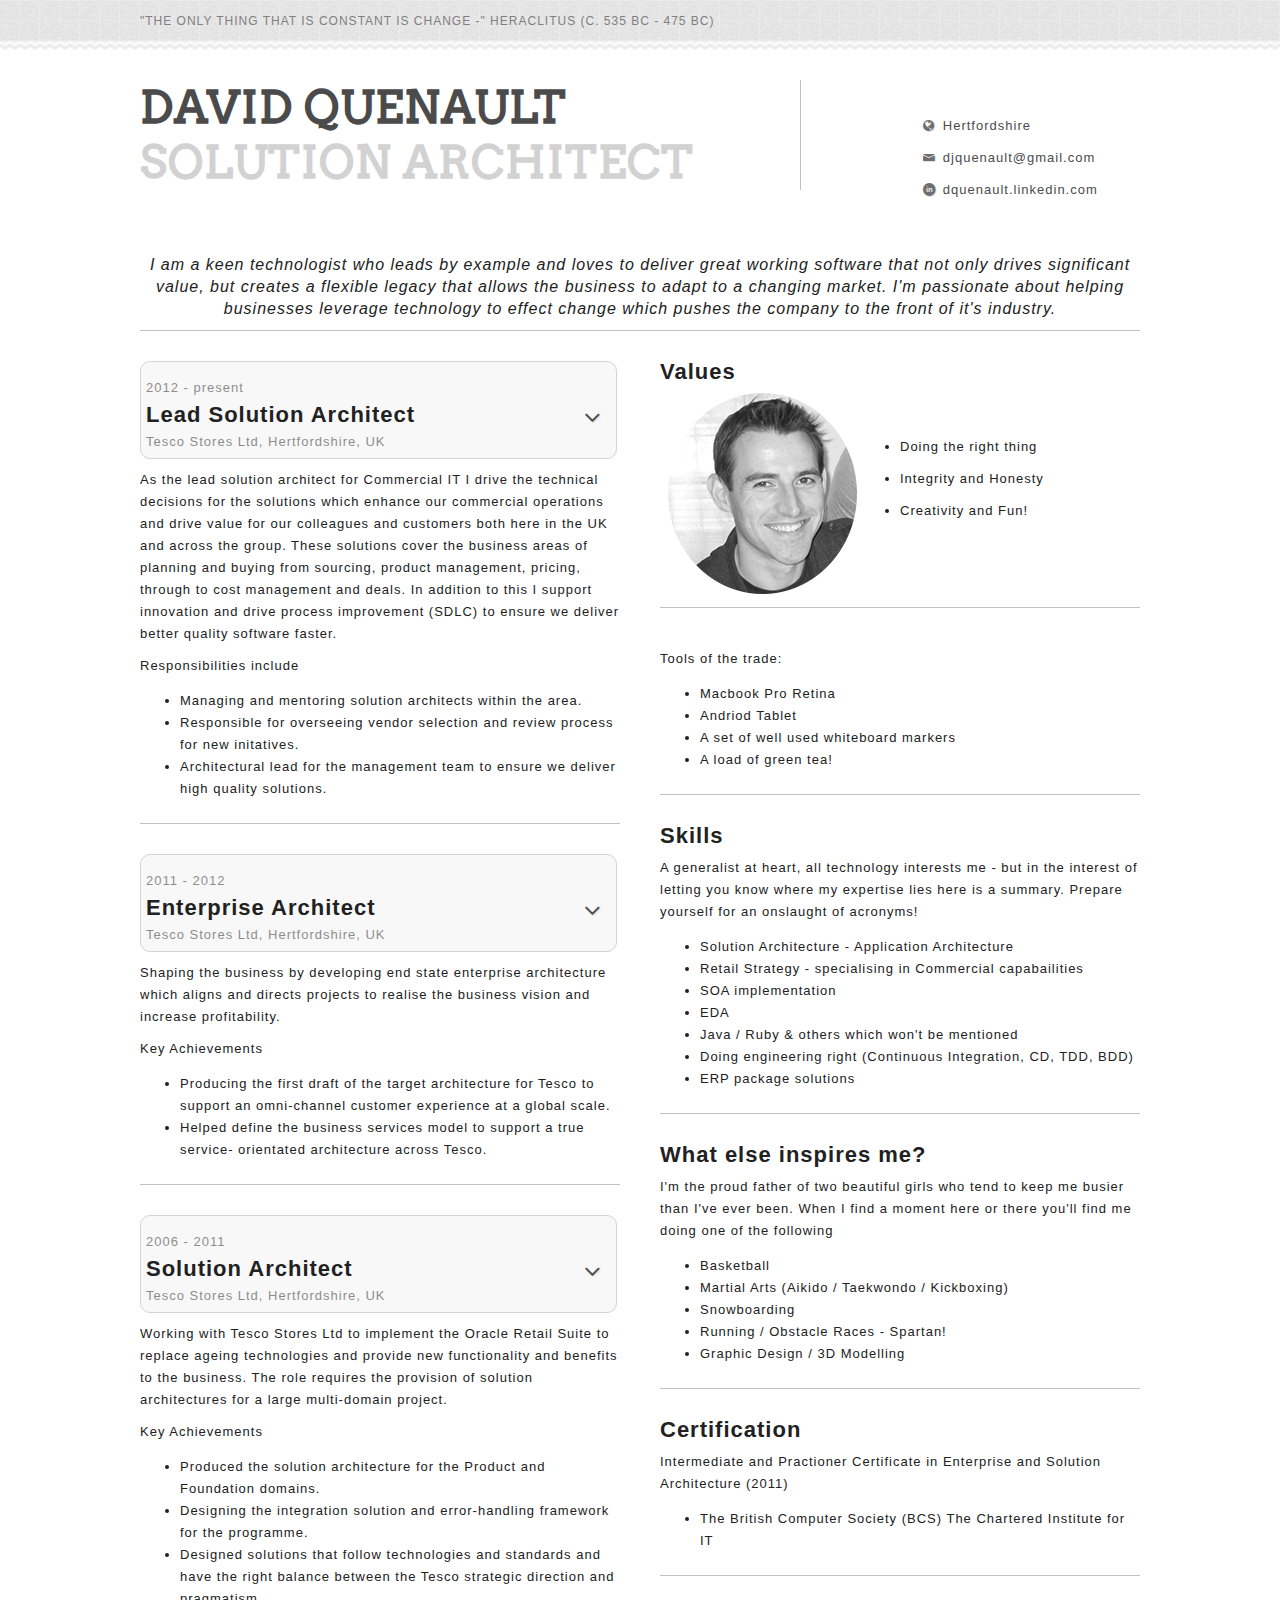
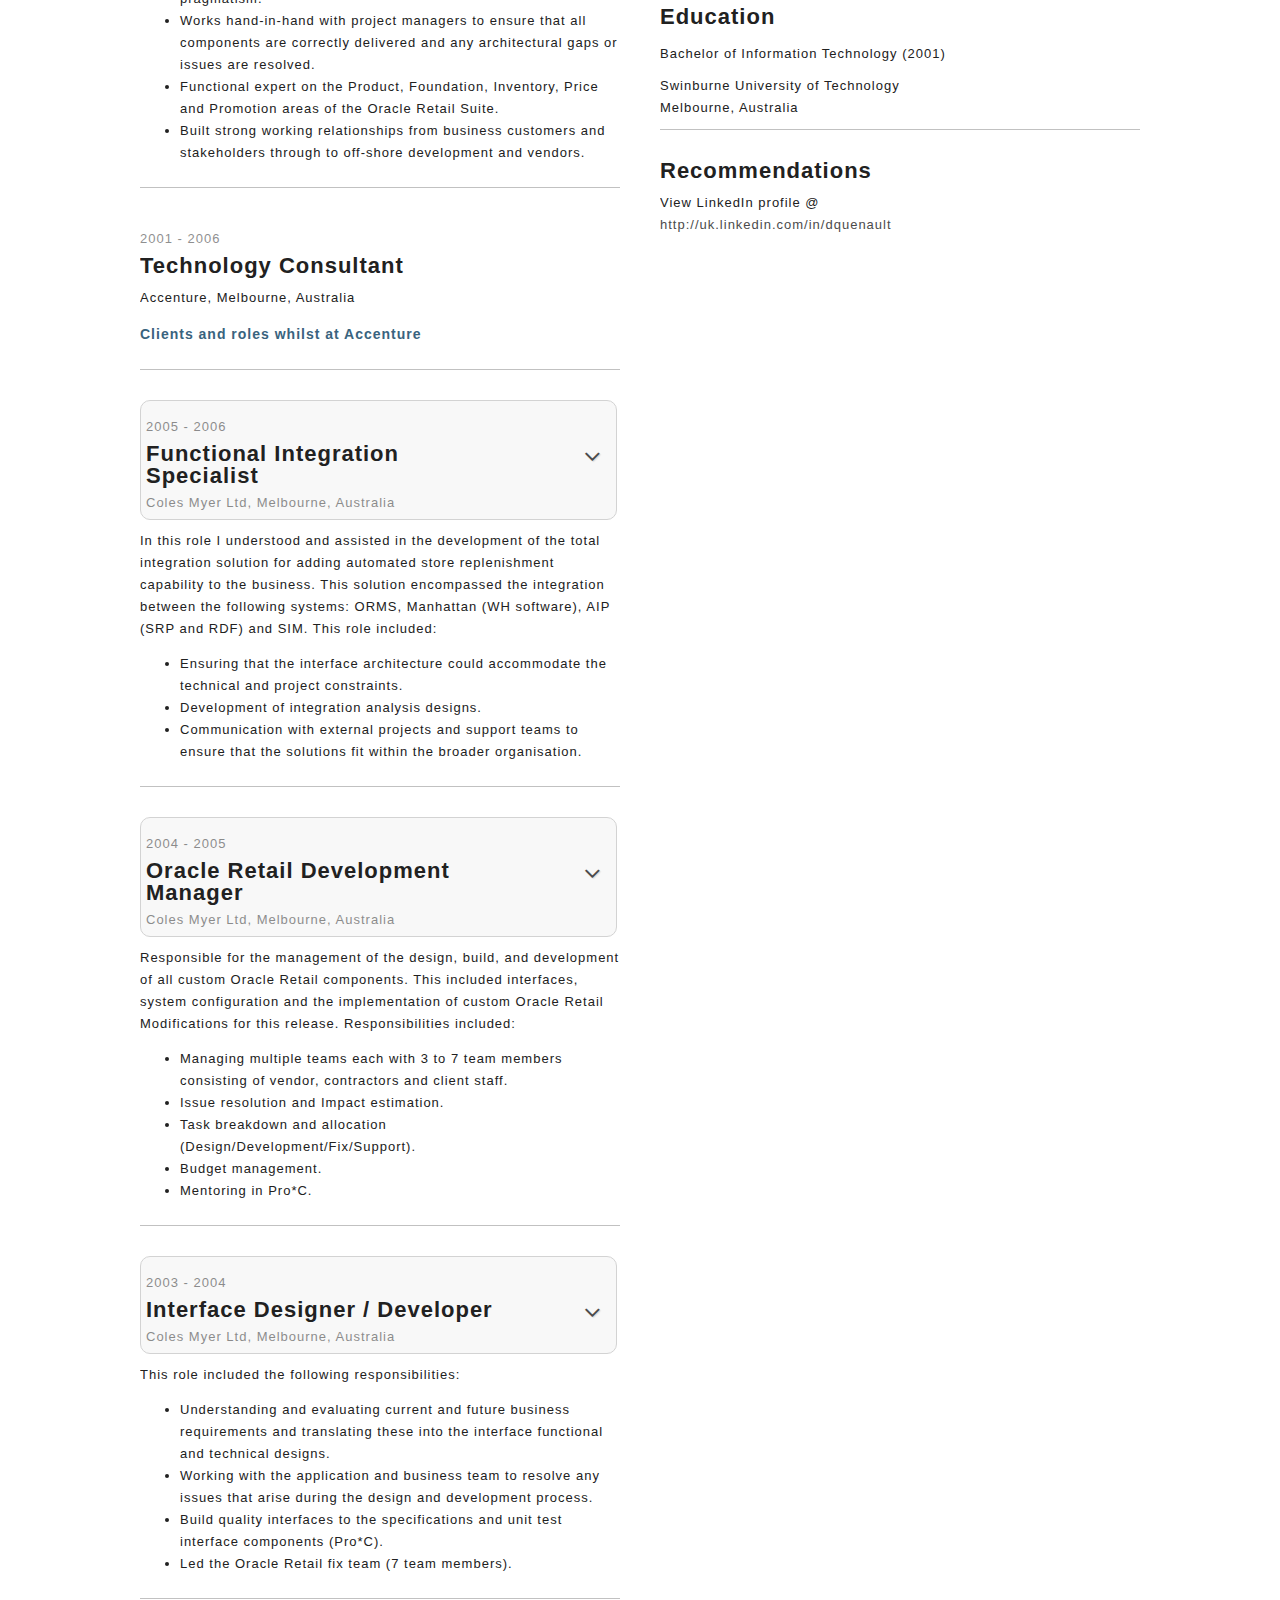
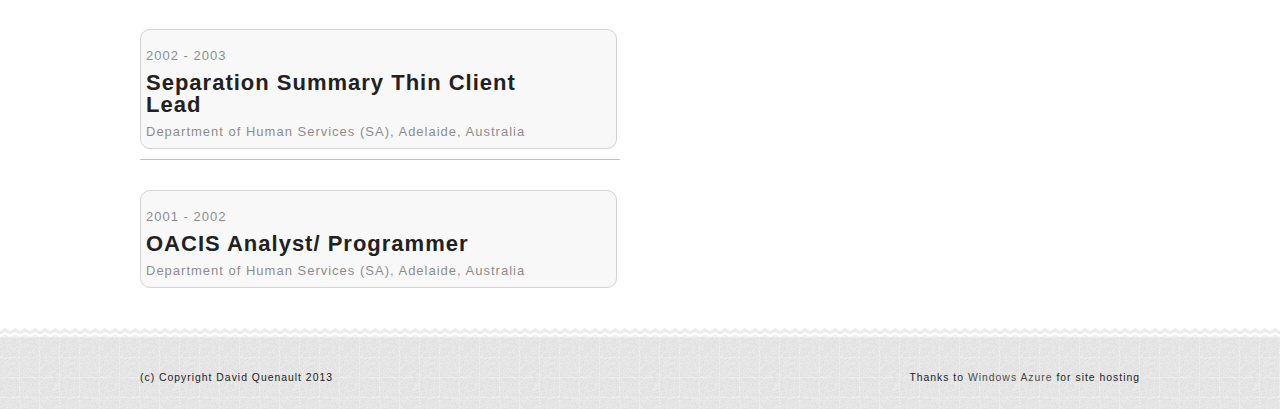
<file: index.html>
<!DOCTYPE HTML>
<html lang="en-GB">
  <head> 
    <title>David Quenault</title> 
    <link rel="stylesheet" type="text/css" href="css/styles.css" />
    <link rel="stylesheet" type="text/css" href="css/glyths.css" />
    <link rel="stylesheet" type="text/css" href="css/animation.css" />
  </head>

  <body>
  	 	
  <section id="header_top">
 	<p>"The Only Thing That Is Constant Is Change -" Heraclitus (c. 535 BC - 475 BC)</p>
  </section>

  <div class="fuzzydividertop"></div>
  
  <section id="page">

  	<section id="header">
	    <h1>
	    	<span>David Quenault</span>
	    	<br>
	    	 Solution Architect
	    </h1>	

		<ul id="contact_details">
			<li><span aria-hidden="true" class="icon-globe"></span> Hertfordshire</li>
			<li><span aria-hidden="true" class="icon-mail-1"></span> <a href="mailto:djquenault@gmail.com">djquenault@gmail.com</a></li>
			<li><span aria-hidden="true" class="icon-linkedin-circled"></span> <a href="http://www.linkedin.com/in/dquenault">dquenault.linkedin.com</a></li>
		</ul>

		<section>
			<p id="elevatorspeech">I am a keen technologist who leads by example and loves to deliver great working software that not only drives significant value, but creates a flexible legacy that allows the business to adapt to a changing market. I'm passionate about helping businesses leverage technology to effect change which pushes the company to the front of it's industry.</p>
		</section>

	</section>

	
	<section id="content_left">

		<article class="experience">
		  <div class="exp_header">
			<p class="datefromto">2012 - present</p>
			<p class="subtitle rolename">Lead Solution Architect</p>
			<p aria-hidden="true" class="icon-angle-down icon"></p>	
			<p class="rolelocation">Tesco Stores Ltd, Hertfordshire, UK</p>	    
		 </div>
		<div class="exp_body">
			
			<p class="description">As the lead solution architect for Commercial IT I drive the technical decisions for the solutions which enhance our commercial operations and drive value for our colleagues and customers both here in the UK and across the group. These solutions cover the business areas of planning and buying from sourcing, product management, pricing, through to cost management and deals.

			In addition to this I support innovation and drive process improvement (SDLC) to ensure we deliver better quality software faster.</p>
			<P class="achievements">Responsibilities include
				<ul>
					<li>Managing and mentoring solution architects within the area.</li>
					<li>Responsible for overseeing vendor selection and review process for new initatives.</li>
					<li>Architectural lead for the management team to ensure we deliver high quality solutions.</li>
				</ul>
			</p>
		</div>
		</article>

				<article class="experience">
		  <div class="exp_header">
			<p class="datefromto">2011 - 2012</p>
			<p class="subtitle rolename">Enterprise Architect</p>
			<p aria-hidden="true" class="icon-angle-down icon"></p>	
			<p class="rolelocation">Tesco Stores Ltd, Hertfordshire, UK</p>	    
		 </div>
		<div class="exp_body">
			<p class="description">Shaping the business by developing end state enterprise architecture which aligns and directs projects to realise the business vision and increase profitability.
			<P class="achievements">Key Achievements
				<ul>
					<li>Producing the first draft of the target architecture for Tesco to support an omni-channel customer experience at a global scale.</li>
					<li>Helped define the business services model to support a true service- orientated architecture across Tesco.</li>
				</ul>
			</p>
		</div>
		</article>

		<article class="experience">
		  <div class="exp_header">
			<p class="datefromto">2006 - 2011</p>
			<p class="subtitle rolename">Solution Architect</p>
			<p aria-hidden="true" class="icon-angle-down icon"></p>	
			<p class="rolelocation">Tesco Stores Ltd, Hertfordshire, UK</p>	    
		 </div>
		<div class="exp_body">
			
			<p class="description">Working with Tesco Stores Ltd to implement the Oracle Retail Suite to replace ageing technologies and provide new functionality and benefits to the business. The role requires the provision of solution architectures for a large multi-domain project.</p>
			<P class="achievements">Key Achievements
				<ul>
					<li>Produced the solution architecture for the Product and Foundation domains.</li>
					<li>Designing the integration solution and error-handling framework for the programme.</li>
					<li>Designed solutions that follow technologies and standards and have the right balance between the Tesco strategic direction and pragmatism.</li>
					<li>Works hand-in-hand with project managers to ensure that all components are correctly delivered and any architectural gaps or issues are resolved.</li>
					<li>Functional expert on the Product, Foundation, Inventory, Price and Promotion areas of the Oracle Retail Suite.</li>
					<li>Built strong working relationships from business customers and stakeholders through to off-shore development and vendors.</li>
				</ul>
			</p>
		</div>
		</article>

		<article>
			<p class="datefromto">2001 - 2006</p>
			<p class="subtitle rolename">Technology Consultant</p>
			<p class="rolelocation">Accenture, Melbourne, Australia</p>

			<h3>Clients and roles whilst at Accenture</h3>
		</article>

		<article>
			<div class="exp_header">
				<p class="datefromto">2005 - 2006</h3>
				<p class="subtitle rolename">Functional Integration Specialist</h2>
				<p aria-hidden="true" class="icon-angle-down icon"></p>	
				<p class="rolelocation">Coles Myer Ltd, Melbourne, Australia</p>
			</div>
			<div class="exp_body">
				<p class="description">In this role I understood and assisted in the development of the total integration solution for adding automated store replenishment capability to the business. This solution encompassed the integration between the following systems: ORMS, Manhattan (WH software), AIP (SRP and RDF) and SIM. This role included:
				<ul>
					<li>Ensuring that the interface architecture could accommodate the technical and project constraints.</li>
					<li>Development of integration analysis designs.</li>
					<li>Communication with external projects and support teams to ensure that the solutions fit within the broader organisation.</li>
				</ul>
					</p>
			</div>
		</article>

		<article>
			<div class="exp_header">
				<p class="datefromto">2004 - 2005</p>
				<p class="subtitle rolename">Oracle Retail Development Manager</p>
				<p aria-hidden="true" class="icon-angle-down icon"></p>	
				<p class="rolelocation">Coles Myer Ltd, Melbourne, Australia</p>
			</div>
			<div class="exp_body">
				<p class="description">Responsible for the management of the design, build, and development of all custom Oracle Retail components. This included interfaces, system configuration and the implementation of custom Oracle Retail
				Modifications for this release. Responsibilities included:
				<ul>
					<li>Managing multiple teams each with 3 to 7 team members consisting of vendor, contractors and client staff.</li>
					<li>Issue resolution and Impact estimation.</li>
					<li>Task breakdown and allocation (Design/Development/Fix/Support).</li>
					<li>Budget management.</li>
					<li>Mentoring in Pro*C.</li>
					</ul></p>
			</div>
		</article>

<article>
	<div class="exp_header">
<p class="datefromto">2003 - 2004</p>
<p class="subtitle rolename">Interface Designer / Developer</p>
			<p aria-hidden="true" class="icon-angle-down icon"></p>	
<p class="rolelocation">Coles Myer Ltd, Melbourne, Australia</p>
</div>
<div class="exp_body">
<p class="description">This role included the following responsibilities:
<ul>
	<li>Understanding and evaluating current and future business requirements and translating these into the interface functional and technical designs.</li>
	<li>Working with the application and business team to resolve any issues that arise during the design and development process.</li>
	<li>Build quality interfaces to the specifications and unit test interface components (Pro*C).</li>
	<li>Led the Oracle Retail fix team (7 team members).</li>
</ul></p>
</div>
</article>

<article>
		<div class="exp_header">
<p class="datefromto">2002 - 2003</p>
<p class="subtitle rolename">Separation Summary Thin Client Lead</p>
<p class="rolelocation">Department of Human Services (SA), Adelaide, Australia</p>
</div>
</article>

<article>
		<div class="exp_header">
<p class="datefromto">2001 - 2002</p>
<p class="subtitle rolename">OACIS Analyst/ Programmer</p>
<p class="rolelocation">Department of Human Services (SA), Adelaide, Australia</p>
</div>
</article>

	</div>
</section>


<section id="content_right">
	<article>
		<p class="subtitle">Values</p>
		<img src="css/images/profile_photo.png" alt="Profile Picture" id="me"></img>
		<ul id="values">
			<li><p><span aria-hidden="true" class=".icon-info-circled"></span>Doing the right thing</li>
			<li><p><span aria-hidden="true" class=".icon-info-circled"></span>Integrity and Honesty</li>
			<li><p><span aria-hidden="true" class=".icon-info-circled"></span>Creativity and Fun!</li>
		</ul>
	</article>
	<article>
		<p>Tools of the trade:
		<ul>
			<li>Macbook Pro Retina</li>
			<li>Andriod Tablet</li>
			<li>A set of well used whiteboard markers</li>
			<li>A load of green tea!</li>
		</ul>
	</article>

	<article>
		<p class="subtitle">Skills</p><!-- To add <div id="chart"></div> -->
		<P>A generalist at heart, all technology interests me - but in the interest of letting you know where my expertise lies here is a summary. Prepare yourself for an onslaught of acronyms!</p>
			<ul>
				<li>Solution Architecture - Application Architecture</li>
				<li>Retail Strategy - specialising in Commercial capabailities</li>
				<li>SOA implementation</li>
				<li>EDA</li>
				<li>Java / Ruby & others which won't be mentioned</li>
				<li>Doing engineering right (Continuous Integration, CD, TDD, BDD)</li>
				<li>ERP package solutions</li>
			</ul>

	</article>

	
	<article>
	<p class="subtitle">What else inspires me?</p>
	<p>I'm the proud father of two beautiful girls who tend to keep me busier than I've ever been. When I find a moment here or there you'll find me doing one of the following</p>
	<ul class ="skills">
		<li>Basketball</li>
		<li>Martial Arts (Aikido / Taekwondo / Kickboxing)</li>
		<li>Snowboarding</li>
		<li>Running / Obstacle Races - Spartan!</li>
		<li>Graphic Design / 3D Modelling</li>
	</ul>

	<!-- dot selector
		<ul id="frame-indicator">
			<li></li>
			<li class="selected"></li>
			<li></li>
			<li></li>
			<li></li>
		</ul>-->
	</article>

		<article>
			<p class="subtitle">Certification</p>
			<p>Intermediate and Practioner Certificate in Enterprise and Solution Architecture (2011)</p>
			<ul id="">
				<li class="edu">The British Computer Society (BCS) The Chartered Institute for IT</li>
			</ul>
		</article>

		<article>
			<h2>Education</h2>
			<p>Bachelor of Information Technology (2001)</p>
			<p>Swinburne University of Technology<br>
		Melbourne, Australia</p>
		</article>

	
	<article>
		<p class="subtitle">Recommendations</p>
		View LinkedIn profile @<br>
		<a href="http://uk.linkedin.com/in/dquenault">http://uk.linkedin.com/in/dquenault</a>
	</article>

	</section>

	<section>

		<!--<img id="skills" src="css/images/skills.png" alt="Skills matrix"></img>-->
	</section>

	
	</section>
	</section> <!-- Page wrapper -->
	<div class="fuzzydividerbtm"></div>
	<footer>
	 	<section id="footer_box">
	 		<p id="copyright">(c)	Copyright David Quenault 2013</p>
	 		<p id="ack">Thanks to <a href="https://www.windowsazure.com">Windows Azure</a> for site hosting</p>
	 	</seciton>
	</footer>

	 <!-- Javascript loads -->
	 <script src="http://d3js.org/d3.v3.min.js" charset="utf-8"></script>
	 <script src="http://ajax.googleapis.com/ajax/libs/jquery/1.10.2/jquery.min.js"></script>

	 <!-- D3js charts turned off
	 <script type="text/javascript" src="js/barchart_skills.js"></script>
	 <script type="text/javascript" src="js/interests_chart.js"></script>
	 -->
	 <script type="text/javascript" src="js/site.js"></script>

 	</body>
</html>
</file>
<file: css/glyths.css>
@font-face {

  font-family: 'social-glyths';
  src: url('font/social-glyths/social-glyths.eot');
  src: url('font/social-glyths/social-glyths.eot?#iefix') format('embedded-opentype'),
       url('font/social-glyths/social-glyths.woff') format('woff'),
       url('font/social-glyths/social-glyths.ttf') format('truetype'),
       url('font/social-glyths/social-glyths.svg#entypo') format('svg');
       font-weight: normal; 
       font-style: normal;
}
 
 [class^="icon-"]:before, [class*=" icon-"]:before {
  font-family: "social-glyths";
  font-style: normal;
  font-weight: normal;
  speak: none;
  display: inline-block;
  text-decoration: inherit;
  width: 1em;
  margin-right: .2em;
  text-align: center;
  opacity: .8; /*lighten*/
 
  /* For safety - reset parent styles, that can break glyph codes*/
  font-variant: normal;
  text-transform: none;
     
  /* fix buttons height, for twitter bootstrap */
  line-height: 1em;
 
  /* Animation center compensation - margins should be symmetric */
  /* remove if not needed */
  margin-left: .2em;
 
  /* you can be more comfortable with increased icons size */
  /* font-size: 120%; */
 
  /* Uncomment for 3D effect */
  text-shadow: 1px 1px 1px rgba(127, 127, 127, 0.3);
}
 
.icon-github-circled:before { content: '\e83b'; } /* '' */
.icon-cloud:before { content: '\e80c'; } /* '' */
.icon-mail-1:before { content: '\e834'; } /* '' */
.icon-edit:before { content: '\e830'; } /* '' */
.icon-ok-circled:before { content: '\e811'; } /* '' */
.icon-info-circled:before { content: '\e812'; } /* '' */
.icon-retweet:before { content: '\e816'; } /* '' */
.icon-comment-1:before { content: '\e817'; } /* '' */
.icon-chat:before { content: '\e818'; } /* '' */
.icon-off:before { content: '\e81f'; } /* '' */
.icon-spin3:before { content: '\e80d'; } /* '' */
.icon-firefox:before { content: '\e80e'; } /* '' */
.icon-chrome:before { content: '\e80f'; } /* '' */
.icon-ie:before { content: '\e810'; } /* '' */
.icon-twitter:before { content: '\e82d'; } /* '' */
.icon-facebook:before { content: '\e826'; } /* '' */
.icon-rss:before { content: '\e814'; } /* '' */
.icon-gplus-squared:before { content: '\e827'; } /* '' */
.icon-gplus:before { content: '\e828'; } /* '' */
.icon-linkedin:before { content: '\e82a'; } /* '' */
.icon-comment-empty:before { content: '\e831'; } /* '' */
.icon-chat-empty:before { content: '\e832'; } /* '' */
.icon-sitemap:before { content: '\e820'; } /* '' */
.icon-angle-up:before { content: '\e81a'; } /* '' */
.icon-angle-down:before { content: '\e819'; } /* '' */
.icon-laptop:before { content: '\e81c'; } /* '' */
.icon-mobile:before { content: '\e81d'; } /* '' */
.icon-html5:before { content: '\e829'; } /* '' */
.icon-rss-squared:before { content: '\e813'; } /* '' */
.icon-dropbox:before { content: '\e821'; } /* '' */
.icon-flickr:before { content: '\e824'; } /* '' */
.icon-tumblr-squared:before { content: '\e82e'; } /* '' */
.icon-apple:before { content: '\e823'; } /* '' */
.icon-windows:before { content: '\e82f'; } /* '' */
.icon-skype-1:before { content: '\e82b'; } /* '' */
.icon-twitter-bird:before { content: '\e806'; } /* '' */
.icon-twitter-squared:before { content: '\e82c'; } /* '' */
.icon-facebook-squared:before { content: '\e825'; } /* '' */
.icon-googleplus-rect:before { content: '\e800'; } /* '' */
.icon-twitter-circled:before { content: '\e83a'; } /* '' */
.icon-skype:before { content: '\e804'; } /* '' */
.icon-linkedin-squared:before { content: '\e822'; } /* '' */
.icon-facebook-circled:before { content: '\e835'; } /* '' */
.icon-vimeo-rect:before { content: '\e802'; } /* '' */
.icon-tumblr-rect:before { content: '\e801'; } /* '' */
.icon-gplus-circled:before { content: '\e836'; } /* '' */
.icon-linkedin-rect:before { content: '\e803'; } /* '' */
.icon-tumblr-circled:before { content: '\e839'; } /* '' */
.icon-linkedin-circled:before { content: '\e838'; } /* '' */
.icon-skype-circled:before { content: '\e837'; } /* '' */
.icon-globe:before { content: '\e81b'; } /* '' */
.icon-phone:before { content: '\e815'; } /* '' */
.icon-phone-1:before { content: '\e833'; } /* '' */
.icon-signal-1:before { content: '\e81e'; } /* '' */
</file>
<file: css/animation.css>
a {
  -webkit-transition: all 1s ease-in-out;
  -moz-transition: all 1s ease-in-out;
  -o-transition: all 1s ease-in-out;
  transition: all 1s ease-in-out;
}


/*
   Animation example, for spinners
*/
.animate-spin {
  -moz-animation: spin 2s infinite linear;
  -o-animation: spin 2s infinite linear;
  -webkit-animation: spin 2s infinite linear;
  animation: spin 2s infinite linear;
  display: inline-block;
}
@-moz-keyframes spin {
  0% {
    -moz-transform: rotate(0deg);
    -o-transform: rotate(0deg);
    -webkit-transform: rotate(0deg);
    transform: rotate(0deg);
  }

  100% {
    -moz-transform: rotate(359deg);
    -o-transform: rotate(359deg);
    -webkit-transform: rotate(359deg);
    transform: rotate(359deg);
  }
}
@-webkit-keyframes spin {
  0% {
    -moz-transform: rotate(0deg);
    -o-transform: rotate(0deg);
    -webkit-transform: rotate(0deg);
    transform: rotate(0deg);
  }

  100% {
    -moz-transform: rotate(359deg);
    -o-transform: rotate(359deg);
    -webkit-transform: rotate(359deg);
    transform: rotate(359deg);
  }
}
@-o-keyframes spin {
  0% {
    -moz-transform: rotate(0deg);
    -o-transform: rotate(0deg);
    -webkit-transform: rotate(0deg);
    transform: rotate(0deg);
  }

  100% {
    -moz-transform: rotate(359deg);
    -o-transform: rotate(359deg);
    -webkit-transform: rotate(359deg);
    transform: rotate(359deg);
  }
}
@-ms-keyframes spin {
  0% {
    -moz-transform: rotate(0deg);
    -o-transform: rotate(0deg);
    -webkit-transform: rotate(0deg);
    transform: rotate(0deg);
  }

  100% {
    -moz-transform: rotate(359deg);
    -o-transform: rotate(359deg);
    -webkit-transform: rotate(359deg);
    transform: rotate(359deg);
  }
}
@keyframes spin {
  0% {
    -moz-transform: rotate(0deg);
    -o-transform: rotate(0deg);
    -webkit-transform: rotate(0deg);
    transform: rotate(0deg);
  }

  100% {
    -moz-transform: rotate(359deg);
    -o-transform: rotate(359deg);
    -webkit-transform: rotate(359deg);
    transform: rotate(359deg);
  }
}
</file>
<file: css/styles.css>
/*@import "reset.css";
*/
@font-face
{
	font-family: 'chunky';
	src: url('font/chunkfive.otf'); 

	font-family: 'arvo';
	src: url('font/arvo/Arvo-Regular.ttf'); 
}


body {
	font-size: 13px;
	color: #212121;
 	line-height: 22px;
 	letter-spacing: 1px;
 	background: #ffffff;
 	margin: 0px auto;
 	font-family: "droid-sans",sans-serif;
	}

p {
	margin: 10px 0 0;
	}
	

h1 {
	font-family: 'arvo';
	font-size: 45px;
	margin: 0;
	padding: 0 10px 0 0;
	color: #d2d2d2;
 	width:65%;
  	float: left;
  	border-right: 1px solid #c1c1c1;
  	text-transform: uppercase;
  	line-height: 55px;
	}
	
h1 span{
	color: #4b4b4b;
	}

h2 {
	color: #212121;
	margin: 0 0 15px 0;
	font-size: 22px;
	font-weight: bold;
	}
	
h3 {
	color: #39637e;
	font-size: 14px;
	}
	
a {
	text-decoration: none;
	color: #4b4b4b; 
	-webkit-transition-duration: 0.25s; 
	-webkit-transition-timing-function: linear;	
	-moz-transition-property: color; 
	-moz-transition-duration: 0.25s; 
	-moz-transition-timing-function: linear;	
	transition-property: color; 
	transition-duration: 0.25s; 
	transition-timing-function: linear;	
	}

a:hover {
	color: #990000;
	}


/*
ul#about li:last-child {
	margin:0;
	}
	
ul#about {
	margin: 10px 0 0;
	}
*/	

	
section, article {
	overflow: hidden;
	}


/* Header */

section, section#header_top p, #wrapper, section#footer_box {
	width: 1000px;
	margin: 0 auto;
	}
	
section#header_top, footer{
	width: 100%;
	background: url(images/bg.jpg) 0 0 repeat;
	background-color: grey;
	}
	
section#header_top p{
	padding: 10px 0;
	color: grey;
	text-transform: uppercase;
	font-size:12px;
	}

section#header, article{
	margin: 30px auto;
	padding: 0px 0px 10px 0px;
  	border-bottom: 1px solid #c1c1c1;
	}	
			
section#header{
	margin: 30px auto 0;
	}


p#elevatorspeech {
	padding-top: 30px;
	color:#212121;
	text-align: center;
	font-style: italic;
	font-size: 16px;
	}


/* Main page layout */
		
section#content_left{
	width: 480px;
	float: left;
	}		

p.subtitle {
	color: #212121;
	margin: 0 0 10px 0;
	font-size: 22px;
	font-weight: bold;
	}

/** Colour headings based on hover **/			
section#content_left article:hover p.sub_title , section#content_right article:hover p.subtitle{ 
	color: #990000;
	}

	/** Colour headings based on hover **/			
section#content_left article:hover div.exp_header , section#content_right article:hover p.subtitle{ 
	color: #990000;
	}				
	
section#content_right{
	width: 480px;
	float: right;
	}

/* no border on last article */		
section#content_left article:last-child, section#content_right article:last-child{
	border:none;
	}		
		
/* contact details */

ul#contact_details {
	margin-top: 5px;	
	float: right;
	width:29%;
	color:#4b4b4b;
	}
	
ul#contact_details li {
	display: block;
	-webkit-transition: all 0.25s ease-in-out;
	-moz-transition: all 0.25s ease-in-out;	
	transition: all 0.25s ease-in-out;	
	}	
	
ul#contact_details li {
	color:#4b4b4b;
	padding: 10px 0px 0 60px;
	}
		
ul#contact_details li:hover{
	color:#990000;
	padding: 10px 0px 0px 80px;
	opacity: 0.7;
	}

ul#contact_details li a {
	text-decoration: none;
	color: #4b4b4b;
}

ul#contact_details li a:hover {
	text-decoration: none;
	color:#990000;
}


/* Experience */

article.experience {
	/*border: 1px solid lightgrey;*/
	/*border-radius: 10px;*/
}

.datefromto {
	opacity: 0.5;
	margin-bottom: 5px;	
}

.exp_header {
	width: 465px;
	background-color: #F8F8F8 ;
	display: inline-block;
	/*height: 10px;*/
    padding: 5px;
    /*width: 10px;*/
    border: 1px solid lightgrey;
	border-radius: 10px;
 }

.exp_header p.rolename {
 	width:80%;
  	float: left;
  	margin-bottom: 5px;
}

.exp_header p.icon {
	width: 20%;
	float: right;
	font-size: 2em;
	margin: 0 0 0px 0;
	text-align: right;
}

.exp_header p.rolelocation, .exp_header .datefromto{
 	width:100%;
 	clear: both;
  	display: block;
  	opacity: 0.5;
}

#me {
	float: left;
	}

ul#values {
	width:50%;
	float: right;
	padding: 20px 0 0 10px;
	}


ul#contact_details {
	margin-top: 5px;	
	float: right;
	width:280px;
	color:#4b4b4b;
	padding: 20px 0 0 10px;
	}

ul#stats {
	width:280px;
	float: left;
	padding: 20px 0 0 10px;
	}
	
ul#stats li{
	margin:0 0 22px 0;
	}



ul#certs li {
	height: 30px;
    background: url(images/bcslogo.png) no-repeat;
	padding: 12px 0 0 60px;
	margin: 0 0 15px 0;
	display: block;
	-webkit-transition: all 0.25s ease;
	-moz-transition: all 0.25s ease;	
	transition: all 0.25s ease;	
	}	
	
ul#certs li a span{
	color:#212121;
	}
		
ul#certs li span.edu{
	background-position: 0 5px;
	}
		
ul#certs li.edu:hover{
	background-position: 7px 5px;
	}
ul#certs li.edu:hover {
	opacity: 0.7;
	}		
	

img#skills {
	margin: 0 auto;
	width:100%;
}


div.fuzzydividertop {
	display: block;
	width: 100%;
	height: 9px;
	margin-top: -1px;
	background-image:url('images/border.png');
	background-repeat:repeat-x;
	z-index: -1;
}

div.fuzzydividerbtm {
	display: block;
	width: 100%;
	height: 9px;
	background-image:url('images/borderbtm.png');
	background-repeat:repeat-x;
}



/* Footer */

footer {
    clear: both;
    padding: 20px 0;
	}


#footer_box a:hover{
	color: darkgrey;
	}	

p#copyright, p#ack {
	width:50%;
	margin: 10px 0 0 0;
	font-size: 0.8em;
	}

p#copyright {
	float:left;
	}

p#ack {
	float:right;
	text-align: right;
	}


/* Charting */
.chart rect {
   stroke: white;
   fill: darkred;
   padding: 10px;
   height: 20px;
}
.chart text {
	color: white;
}



/* Getting responsive */

#frame-indicator li.selected {
background-color: #888;
}

#frame-indicator li {
background-color: #ddd;
border-radius: 5px;
display: inline-block;
height: 10px;
margin: 0 5px;
width: 10px;
}

/* iPad & smaller screens*/

@media only screen and (max-width: 900px) {

html {
	-webkit-text-size-adjust: 100%;
	}

#wrapper, section, section#statement p, #footer_inner {
	width:96%!important;
	padding: 0 2%;
	}
	
section#header {
	padding: 0;
	}
	
h1 {
	font-size: 300%;
	width:100%;
	float:none;
	line-height:normal;
	border: none;
	text-align: center;
	}
			
span.ampersand.big {
	font-size: 120%;
	}	
	
section#content_left, section#content_right {
	float: none;	
	width:100%;
	}

ul#social_media {
	float:none;
	width:100%;	
	border-top: 1px solid #c1c1c1;
	margin: 10px 0 0;
	padding: 10px 0 0;
	}	
	
ul#social_media li {
	width:30%;
	float: left;	
	}		
		
ul#social_media li:first-child {
	padding: 0 0 0 6%;	
	}		
	
ul#social_media li a{
	padding: 12px 0 0 40px;	
	}	
		
ul#social_media li a span{
	display:none;	
	}	

/* Sets the border and margin for the first and last articles */	
section#content_left article:last-child	{
	border-bottom: 1px solid #c1c1c1;
	}
		
section#content_right article:first-child	{
	margin:0;
	}

#work_pointer {
	display: none;
	}
	
#work_link {
	float: none;
	margin: 0 auto;
	text-align: center;
	width:90%;
	line-height: normal;
	}
			
#work_link a, #work_link p{
	font-size: 300%;
	}
				
ul#social_media li a.twitter:hover{
	background-position: 2px 5px;
	}
						
ul#social_media li a.linkedin:hover{
	background-position: 2px -98px;
	}
												
ul#social_media li a.email:hover{
	background-position: 2px -198px;
	}	

ul#stats {
	width:50%;
	padding: 20px 0 0;
	margin: 0 0 0 10px;
	}
}

/* iphone landscape */

@media only screen and (max-width: 480px) {

ul#social_media {
 	padding: 20px 0 0;
	}
			
ul#social_media li a {
	padding: 50px 0 0 0;
	}
					
		
ul#social_media li:first-child {
	padding: 0;	
	}
			
#work_link a, #work_link p{
	font-size: 200%;
	}	

#me {
	width:40%;
	}
	
#me img {
	width:100%;
	height:95%;
	}

ul#stats {
	width:55%;
	padding:19px 0 0;
	}
	
ul#stats li{
	margin: 0 0 20px;
	}
	
#footer_inner {
	display: none;
	}

}
/* iphone portrait */

@media only screen and (max-width: 320px) {
					
ul#social_media li a {
	font-size: 80%;
	}

#me {
	width:40%;
	}
	
#me img {
	width:100%;
	height:70%;
	}
	
ul#stats {
	padding: 10px 0 0;
	}
	
ul#stats li{
	margin: 0 0 10px;
	font-size: 80%;
	}
}
</file>
